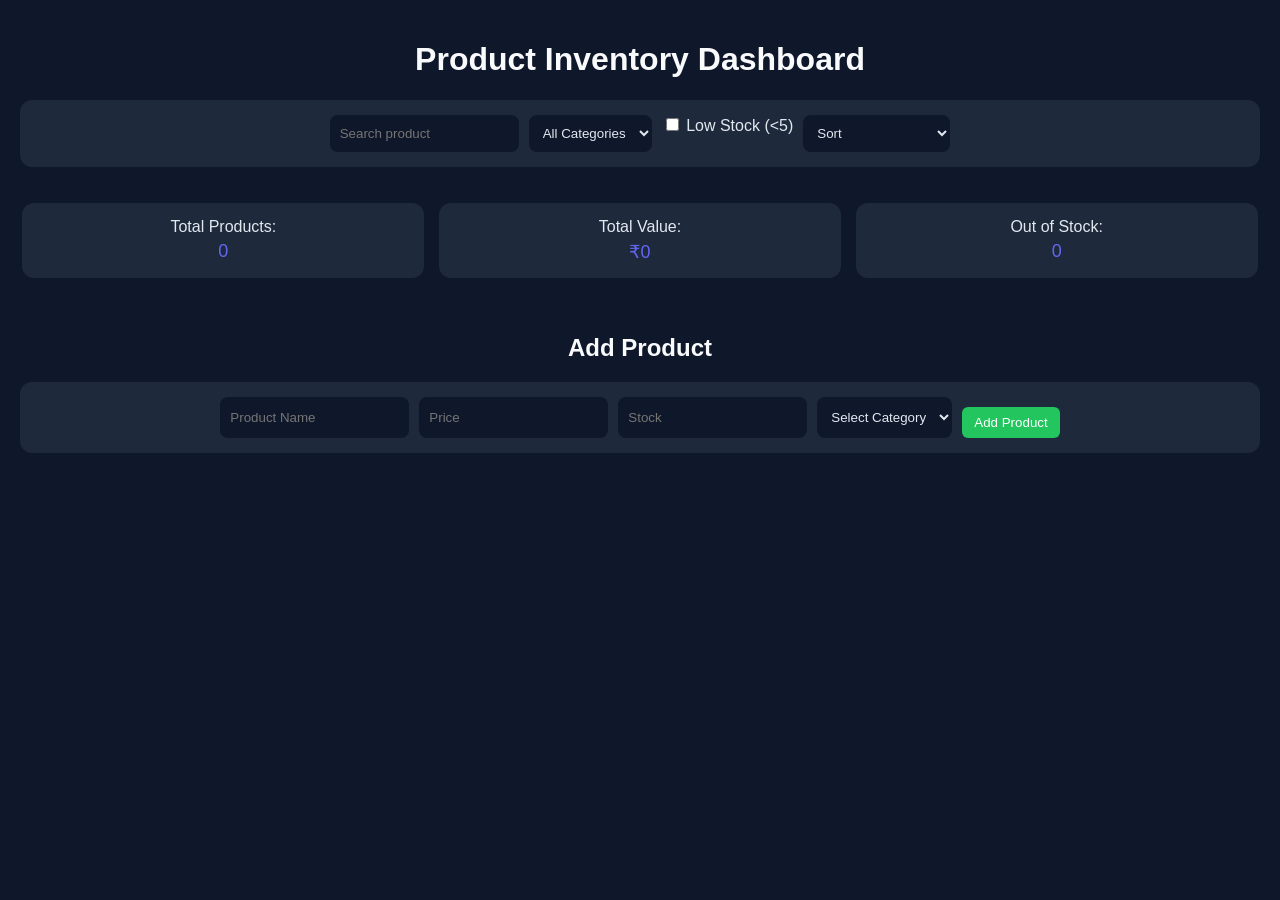
<file: Mayank_frontend/mini_app/product_inventory_dashboard/index.html>
<!DOCTYPE html>
<html lang="en">
<head>
  <meta charset="UTF-8">
  <title>Product Inventory Dashboard</title>

  <!-- linking css -->
  <link rel="stylesheet" href="style.css">
</head>

<body>
   <!-- linking js -->
    <script src="script.js"></script>
  <!-- ===== HEADER ===== -->
  <!-- main heading of dashboard -->
  <h1>Product Inventory Dashboard</h1>


  <!-- ===== CONTROLS ===== -->
  <!-- user will search, filter and sort from here -->
  <div class="controls">

    <!-- search input -->
    <input type="text" id="searchInput" placeholder="Search product">

    <!-- category filter -->
    <select id="categoryFilter">
      <option value="all">All Categories</option>
      <option value="electronics">Electronics</option>
      <option value="clothing">Clothing</option>
      <option value="books">Books</option>
      <option value="accessories">Accessories</option>
    </select>

    <!-- low stock filter -->
    <label>
      <input type="checkbox" id="lowStockFilter">
      Low Stock (<5)
    </label>

    <!-- sorting -->
    <select id="sortBy">
      <option value="default">Sort</option>
      <option value="low">Price Low → High</option>
      <option value="high">Price High → Low</option>
      <option value="az">Name A-Z</option>
      <option value="za">Name Z-A</option>
    </select>

  </div>


  <!-- ===== ANALYTICS ===== -->
  <!-- this section will show summary -->
  <div class="analytics">

    <p>Total Products: <span id="totalProducts">0</span></p>
    <p>Total Value: <span id="totalValue">₹0</span></p>
    <p>Out of Stock: <span id="outOfStock">0</span></p>

  </div>


  <!-- ===== LOADING TEXT ===== -->
  <!-- will show before data loads -->
  <p id="loading">Loading products...</p>


  <!-- ===== PRODUCT GRID ===== -->
  <!-- products will be added here dynamically -->
  <div id="productGrid"></div>


  <!-- ===== ADD PRODUCT ===== -->
  <h2>Add Product</h2>

  <div class="form">

    <!-- product name -->
    <input id="name" placeholder="Product Name">

    <!-- product price -->
    <input id="price" type="number" placeholder="Price">

    <!-- product stock -->
    <input id="stock" type="number" placeholder="Stock">

    <!-- product category -->
    <select id="category">
      <option value="">Select Category</option>
      <option value="electronics">Electronics</option>
      <option value="clothing">Clothing</option>
      <option value="books">Books</option>
      <option value="accessories">Accessories</option>
    </select>

    <!-- add button -->
    <button onclick="addProduct()">Add Product</button>

  </div>

  <!-- linking js -->
  <script src="script.js"></script>

</body>
</html>
</file>
<file: Mayank_frontend/mini_app/product_inventory_dashboard/style.css>
/* ===== BODY ===== */
body {
  font-family: 'Segoe UI', Arial;
  background: #0f172a;
  color: #e2e8f0;
  padding: 20px;
  margin: 0;
}

/* ===== HEADINGS ===== */
h1, h2 {
  text-align: center;
  color: #f8fafc;
}

/* ===== CONTROLS ===== */
.controls {
  display: flex;
  flex-wrap: wrap;
  gap: 10px;
  justify-content: center;
  background: #1e293b;
  padding: 15px;
  border-radius: 12px;
  margin-bottom: 20px;
}

.controls input,
.controls select {
  padding: 10px;
  border-radius: 8px;
  border: none;
  background: #0f172a;
  color: #e2e8f0;
}

.controls input:focus,
.controls select:focus {
  outline: 2px solid #6366f1;
}

/* ===== ANALYTICS ===== */
.analytics {
  display: flex;
  justify-content: space-around;
  gap: 10px;
  flex-wrap: wrap;
  margin-bottom: 20px;
}

.analytics p {
  background: #1e293b;
  padding: 15px;
  border-radius: 12px;
  text-align: center;
  width: 30%;
}

.analytics span {
  display: block;
  margin-top: 5px;
  color: #6366f1;
  font-size: 18px;
}

/* ===== PRODUCT GRID ===== */
#productGrid {
  display: grid;
  grid-template-columns: repeat(auto-fill, minmax(220px, 1fr));
  gap: 20px;
}

/* ===== CARD ===== */
.card {
  background: #1e293b;
  padding: 15px;
  border-radius: 12px;
  transition: 0.3s;
}

.card:hover {
  transform: translateY(-5px);
  box-shadow: 0 4px 20px rgba(99, 102, 241, 0.2);
}

/* ===== BUTTONS ===== */
button {
  margin-top: 10px;
  padding: 8px 12px;
  border: none;
  border-radius: 6px;
  cursor: pointer;
}

/* delete button */
button {
  background: #ef4444;
  color: white;
}

button:hover {
  background: #dc2626;
}

/* ===== FORM ===== */
.form {
  display: flex;
  gap: 10px;
  flex-wrap: wrap;
  justify-content: center;
  background: #1e293b;
  padding: 15px;
  border-radius: 12px;
  margin-top: 15px;
}

.form input,
.form select {
  padding: 10px;
  border-radius: 8px;
  border: none;
  background: #0f172a;
  color: #e2e8f0;
}

/* add button */
.form button {
  background: #22c55e;
}

.form button:hover {
  background: #16a34a;
}

/* ===== LOADING ===== */
#loading {
  text-align: center;
  font-weight: bold;
}

/* ===== RESPONSIVE ===== */
@media (max-width: 600px) {
  .analytics p {
    width: 100%;
  }
}
</file>
